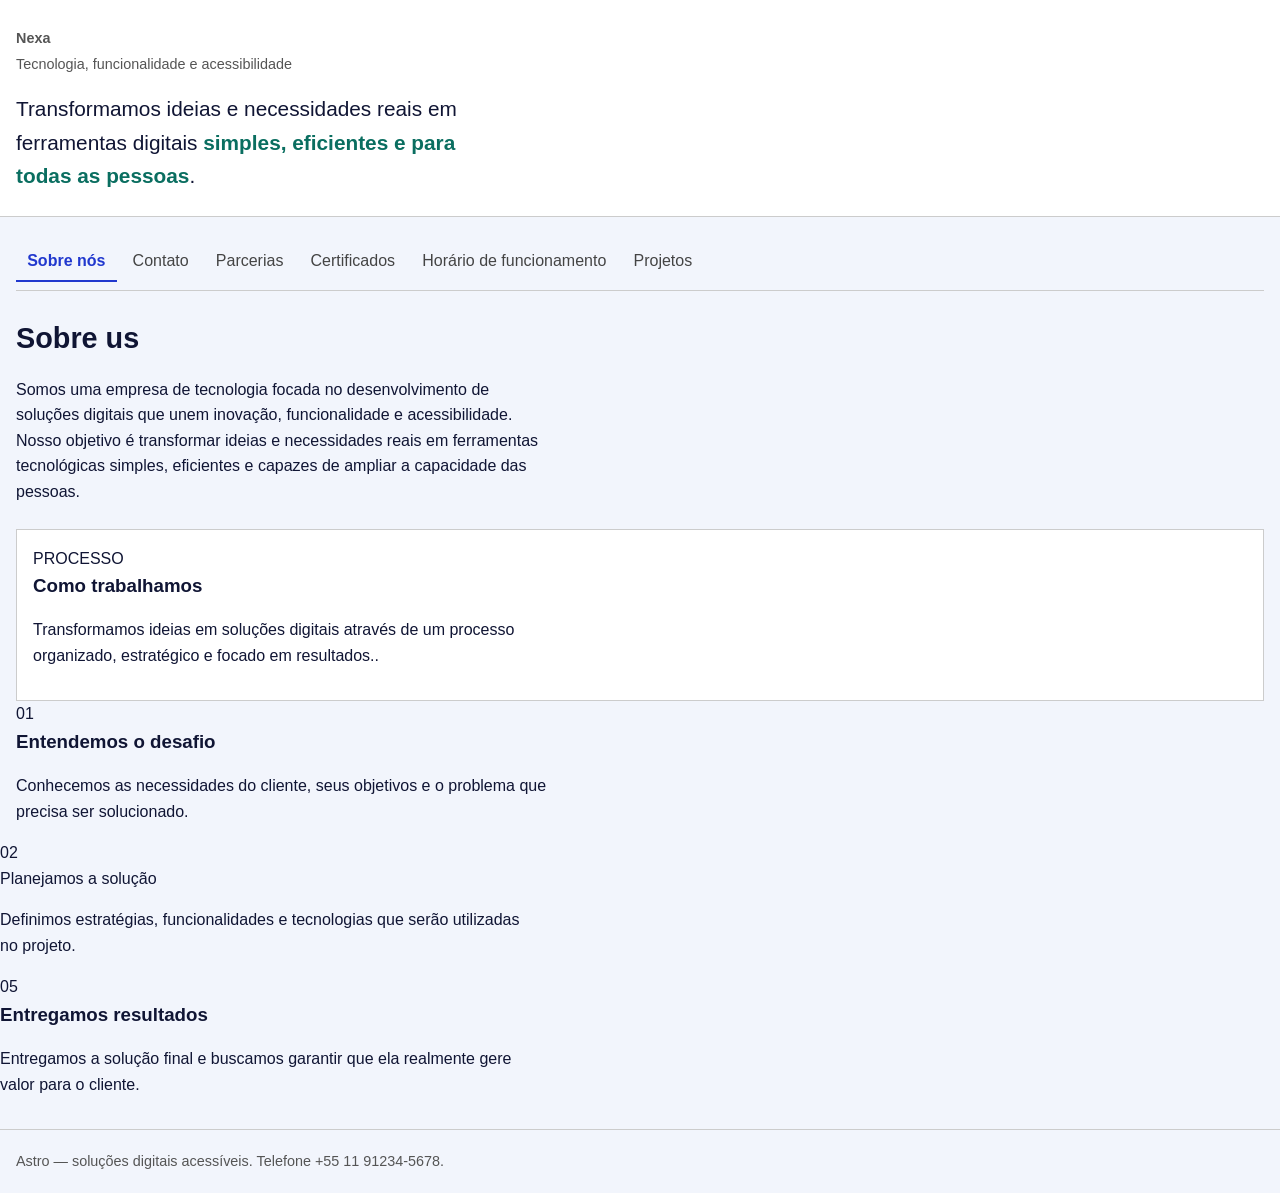
<file: index.html>
<!DOCTYPE html>
<html lang="pt-BR">
<head>
<meta charset="utf-8">
<meta name="viewport" content="width=device-width, initial-scale=1">
<title>Sobre nós — Nexa </title>
<meta name="description" content="Empresa de tecnologia focada em soluções digitais que unem inovação, funcionalidade e acessibilidade.">
<link rel="stylesheet" href="styles.css">
</head>
<body>
 
<header>
  <div class="wrap">
    <a class="brand" href="index.html">
      <div>
        <p class="mark">Nexa</p>
        <p>Tecnologia, funcionalidade e acessibilidade</p>
      </div>
    </a>
    <p class="lede">Transformamos ideias e necessidades reais em ferramentas digitais <b>simples, eficientes e para todas as pessoas</b>.</p>
  </div>
</header>
 
<div class="wrap">
  <nav aria-label="Seções do site">
    <a href="index.html" aria-current="page">Sobre nós</a>
    <a href="contato.html">Contato</a>
    <a href="parcerias.html">Parcerias</a>
    <a href="certificados.html">Certificados</a>
    <a href="horario.html">Horário de funcionamento</a>
    <a href="projetos.html">Projetos</a>
  </nav>
 
  <main>
    <h2>Sobre us</h2>
    <p>Somos uma empresa de tecnologia focada no desenvolvimento de soluções digitais que unem inovação, funcionalidade e acessibilidade. Nosso objetivo é transformar ideias e necessidades reais em ferramentas tecnológicas simples, eficientes e capazes de ampliar a capacidade das pessoas.</p>
    <div class="pair">
      <section>
       <span>PROCESSO</span>
        <h3> Como trabalhamos </h3>
        <p> Transformamos ideias em soluções digitais através de um
           processo organizado, estratégico e focado em resultados..</p>
    </div>
      </section>
      <section>
       <div class="processo"

        <div class="etapa"
        <div class="numero">01</div>
       <div class="conteudo"> 
        <h3> Entendemos o desafio </h3>
        <p> Conhecemos as necessidades do cliente, seus objetivos
            e o problema que precisa ser solucionado.</p>
      </section>
    </div>
  </main>
</div>

   <div class="etapa"
    <div class="numero">02</div>
    <div class="conteudo"
       <h3>Planejamos a solução</h3>
    <p>
        Definimos estratégias, funcionalidades e tecnologias
        que serão utilizadas no projeto.
     </p>
        </div>
   </div>
   <div class="etapa">
                <div class="numero">05</div>
                <div class="conteudo">
                    <h3>Entregamos resultados</h3>
                    <p>
                        Entregamos a solução final e buscamos garantir que ela
                        realmente gere valor para o cliente.
                    </p>
                </div>
            </div>

        </div>
    </div>
</section>
 
 
 
<footer><div class="wrap">Astro — soluções digitais acessíveis. Telefone +55 11 91234-5678.</div></footer>
<script src="script.js"></script>
</body>
</html>
</file>
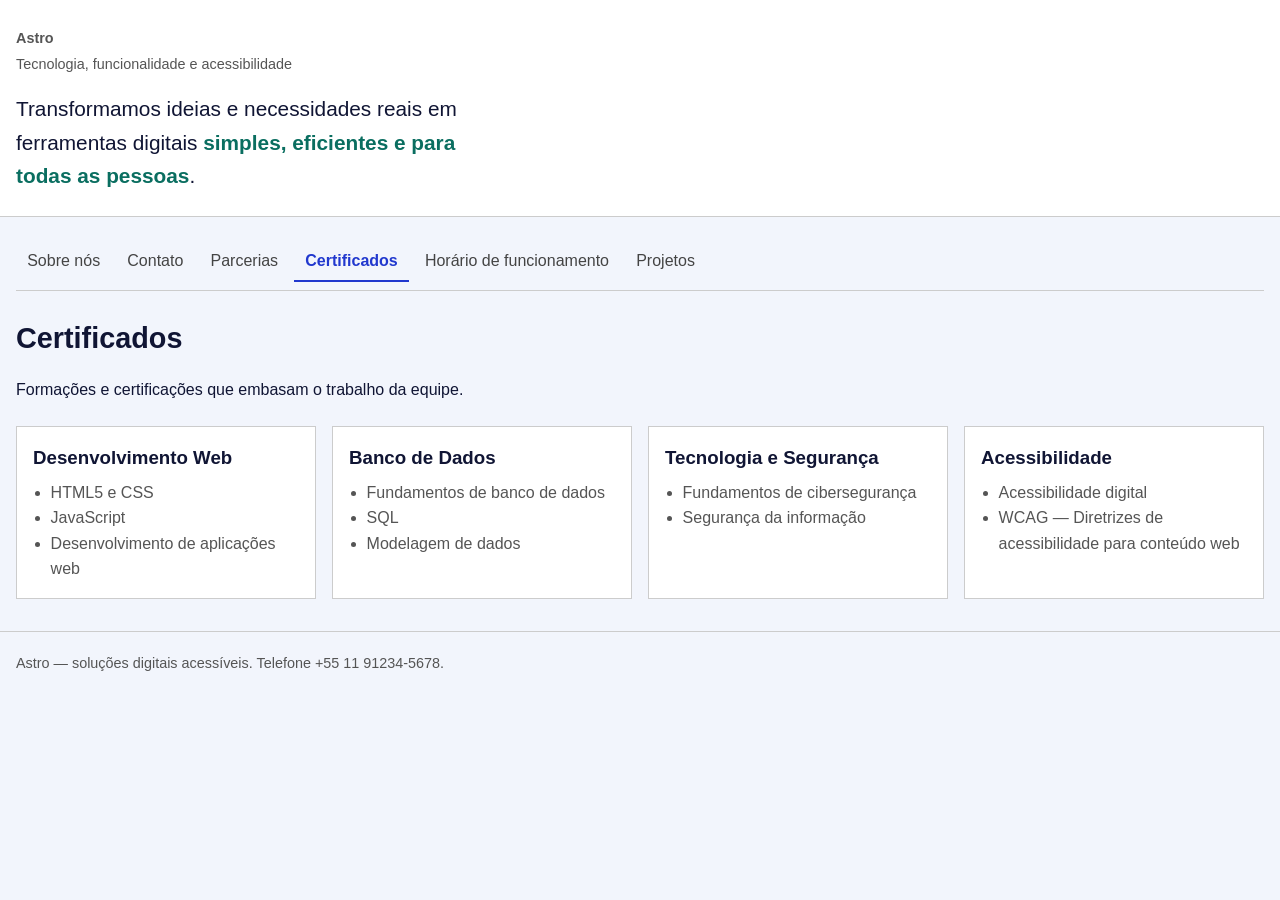
<file: certificados.html>
<!DOCTYPE html>
<html lang="pt-BR">
<head>
<meta charset="utf-8">
<meta name="viewport" content="width=device-width, initial-scale=1">
<title>Certificados — Astro</title>
<meta name="description" content="Certificações e formações da equipe Astro.">
<link rel="stylesheet" href="styles.css">
</head>
<body>
 
<header>
  <div class="wrap">
    <a class="brand" href="index.html">
      <div>
        <p class="mark">Astro</p>
        <p>Tecnologia, funcionalidade e acessibilidade</p>
      </div>
    </a>
    <p class="lede">Transformamos ideias e necessidades reais em ferramentas digitais <b>simples, eficientes e para todas as pessoas</b>.</p>
  </div>
</header>
 
<div class="wrap">
  <nav aria-label="Seções do site">
    <a href="index.html">Sobre nós</a>
    <a href="contato.html">Contato</a>
    <a href="parcerias.html">Parcerias</a>
    <a href="certificados.html" aria-current="page">Certificados</a>
    <a href="horario.html">Horário de funcionamento</a>
    <a href="projetos.html">Projetos</a>
  </nav>
 
  <main>
    <h2>Certificados</h2>
    <p>Formações e certificações que embasam o trabalho da equipe.</p>
    <div class="certs">
      <section>
        <h3>Desenvolvimento Web</h3>
        <ul>
          <li>HTML5 e CSS</li>
          <li>JavaScript</li>
          <li>Desenvolvimento de aplicações web</li>
        </ul>
      </section>
      <section>
        <h3>Banco de Dados</h3>
        <ul>
          <li>Fundamentos de banco de dados</li>
          <li>SQL</li>
          <li>Modelagem de dados</li>
        </ul>
      </section>
      <section>
        <h3>Tecnologia e Segurança</h3>
        <ul>
          <li>Fundamentos de cibersegurança</li>
          <li>Segurança da informação</li>
        </ul>
      </section>
      <section>
        <h3>Acessibilidade</h3>
        <ul>
          <li>Acessibilidade digital</li>
          <li>WCAG — Diretrizes de acessibilidade para conteúdo web</li>
        </ul>
      </section>
    </div>
  </main>
</div>
 
<footer><div class="wrap">Astro — soluções digitais acessíveis. Telefone +55 11 91234-5678.</div></footer>
<script src="script.js"></script>
</body>
</html>
</file>
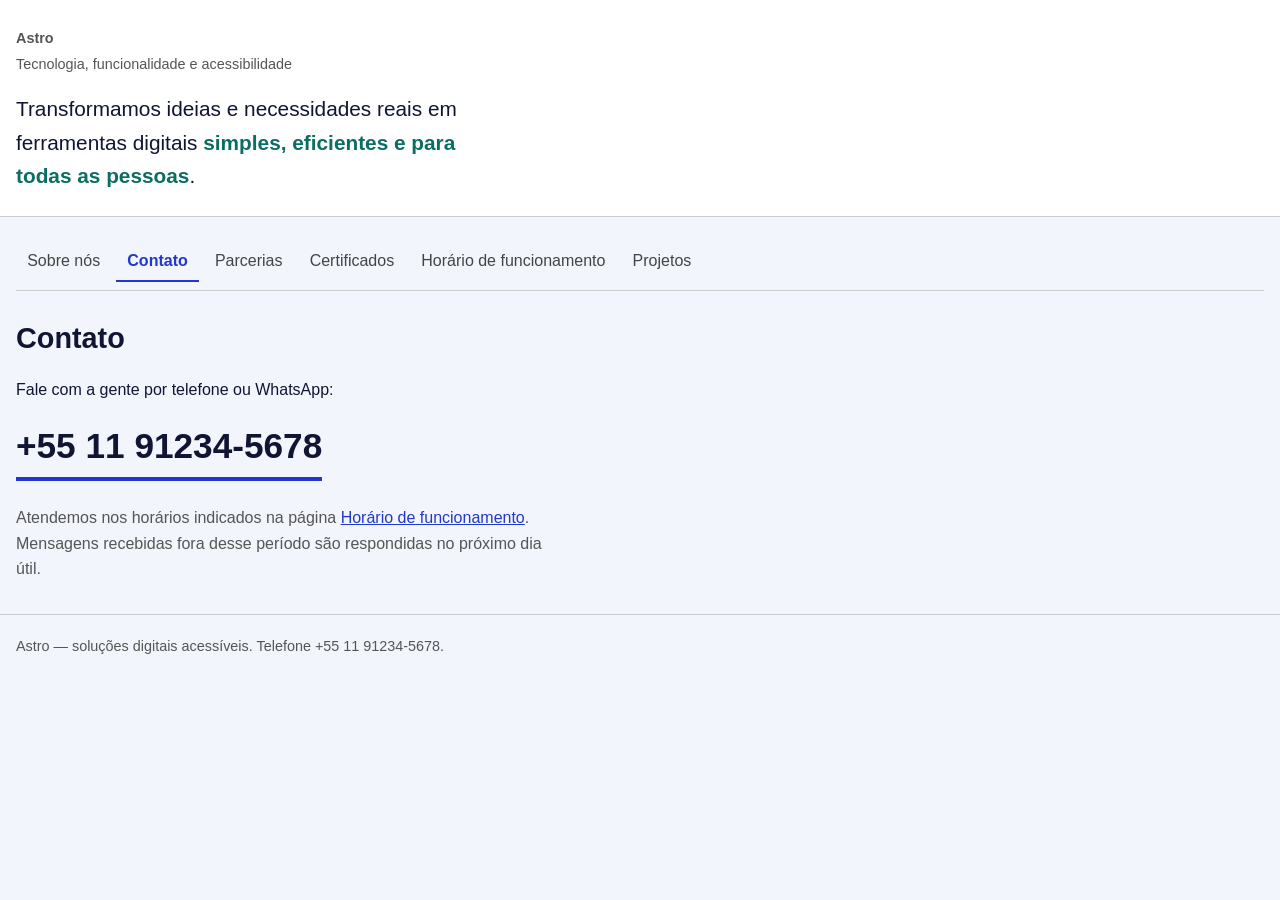
<file: contato.html>
<!DOCTYPE html>
<html lang="pt-BR">
<head>
<meta charset="utf-8">
<meta name="viewport" content="width=device-width, initial-scale=1">
<title>Contato — Astro</title>
<meta name="description" content="Fale com a Astro por telefone.">
<link rel="stylesheet" href="styles.css">
</head>
<body>
 
<header>
  <div class="wrap">
    <a class="brand" href="index.html">
      <div>
        <p class="mark">Astro</p>
        <p>Tecnologia, funcionalidade e acessibilidade</p>
      </div>
    </a>
    <p class="lede">Transformamos ideias e necessidades reais em ferramentas digitais <b>simples, eficientes e para todas as pessoas</b>.</p>
  </div>
</header>
 
<div class="wrap">
  <nav aria-label="Seções do site">
    <a href="index.html">Sobre nós</a>
    <a href="contato.html" aria-current="page">Contato</a>
    <a href="parcerias.html">Parcerias</a>
    <a href="certificados.html">Certificados</a>
    <a href="horario.html">Horário de funcionamento</a>
    <a href="projetos.html">Projetos</a>
  </nav>
 
  <main>
    <h2>Contato</h2>
    <p>Fale com a gente por telefone ou WhatsApp:</p>
    <a class="phone" href="tel:+5511912345678">+55 11 91234-5678</a>
    <p class="contact-note">Atendemos nos horários indicados na página <a href="horario.html">Horário de funcionamento</a>. Mensagens recebidas fora desse período são respondidas no próximo dia útil.</p>
  </main>
</div>
 
<footer><div class="wrap">Astro — soluções digitais acessíveis. Telefone +55 11 91234-5678.</div></footer>
<script src="script.js"></script>
</body>
</html>
</file>
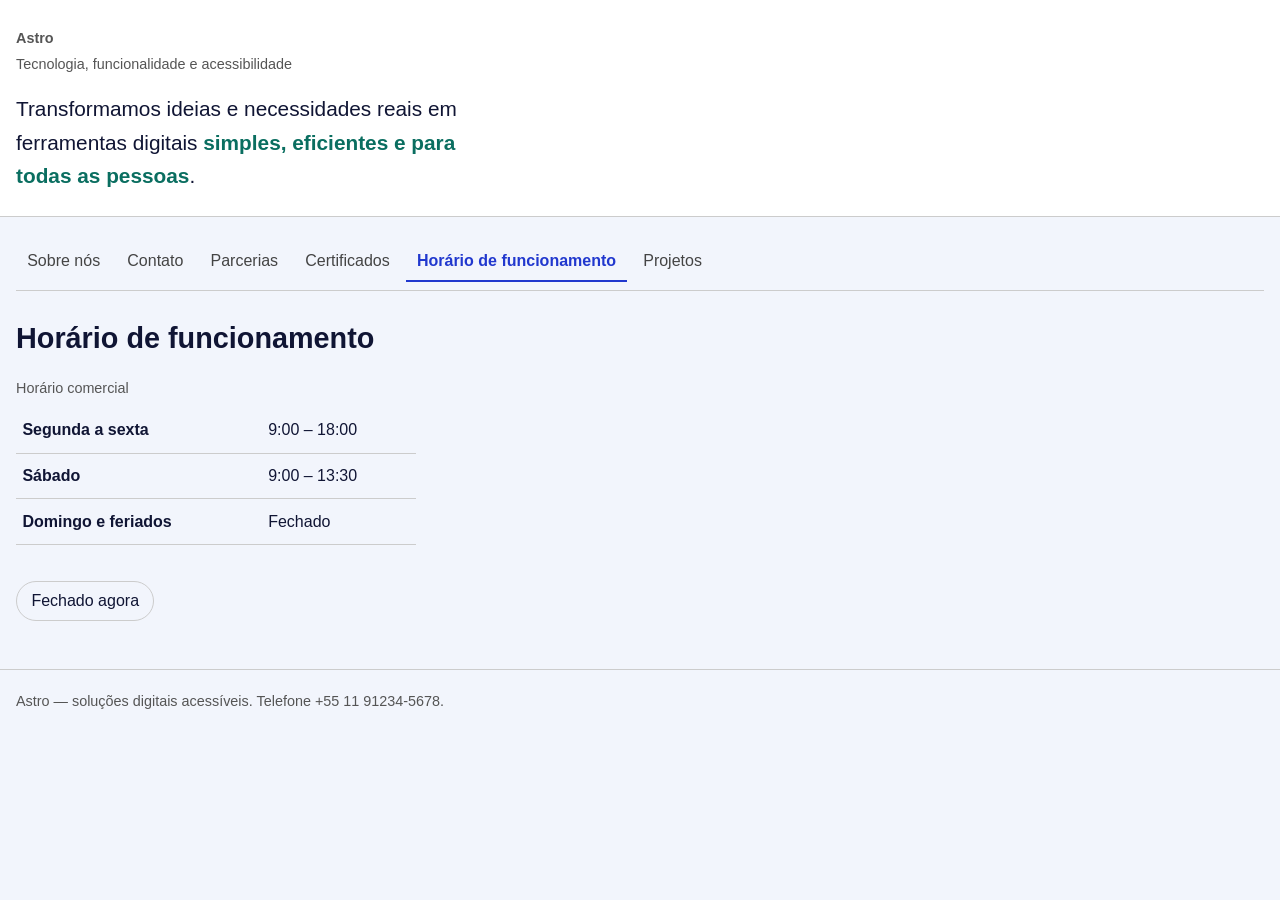
<file: horario.html>
<!DOCTYPE html>
<html lang="pt-BR">
<head>
<meta charset="utf-8">
<meta name="viewport" content="width=device-width, initial-scale=1">
<title>Horário de funcionamento — Astro</title>
<meta name="description" content="Horário de atendimento da Astro.">
<link rel="stylesheet" href="styles.css">
</head>
<body>
 
<header>
  <div class="wrap">
    <a class="brand" href="index.html">
      <div>
        <p class="mark">Astro</p>
        <p>Tecnologia, funcionalidade e acessibilidade</p>
      </div>
    </a>
    <p class="lede">Transformamos ideias e necessidades reais em ferramentas digitais <b>simples, eficientes e para todas as pessoas</b>.</p>
  </div>
</header>
 
<div class="wrap">
  <nav aria-label="Seções do site">
    <a href="index.html">Sobre nós</a>
    <a href="contato.html">Contato</a>
    <a href="parcerias.html">Parcerias</a>
    <a href="certificados.html">Certificados</a>
    <a href="horario.html" aria-current="page">Horário de funcionamento</a>
    <a href="projetos.html">Projetos</a>
  </nav>
 
  <main>
    <h2>Horário de funcionamento</h2>
    <table>
      <caption>Horário comercial</caption>
      <tbody>
        <tr><th scope="row">Segunda a sexta</th><td>9:00 – 18:00</td></tr>
        <tr><th scope="row">Sábado</th><td>9:00 – 13:30</td></tr>
        <tr><th scope="row">Domingo e feriados</th><td>Fechado</td></tr>
      </tbody>
    </table>
    <p class="status" id="status"><span id="status-text">Verificando o horário…</span></p>
  </main>
</div>
 
<footer><div class="wrap">Astro — soluções digitais acessíveis. Telefone +55 11 91234-5678.</div></footer>
<script src="script.js"></script>
</body>
</html>
</file>
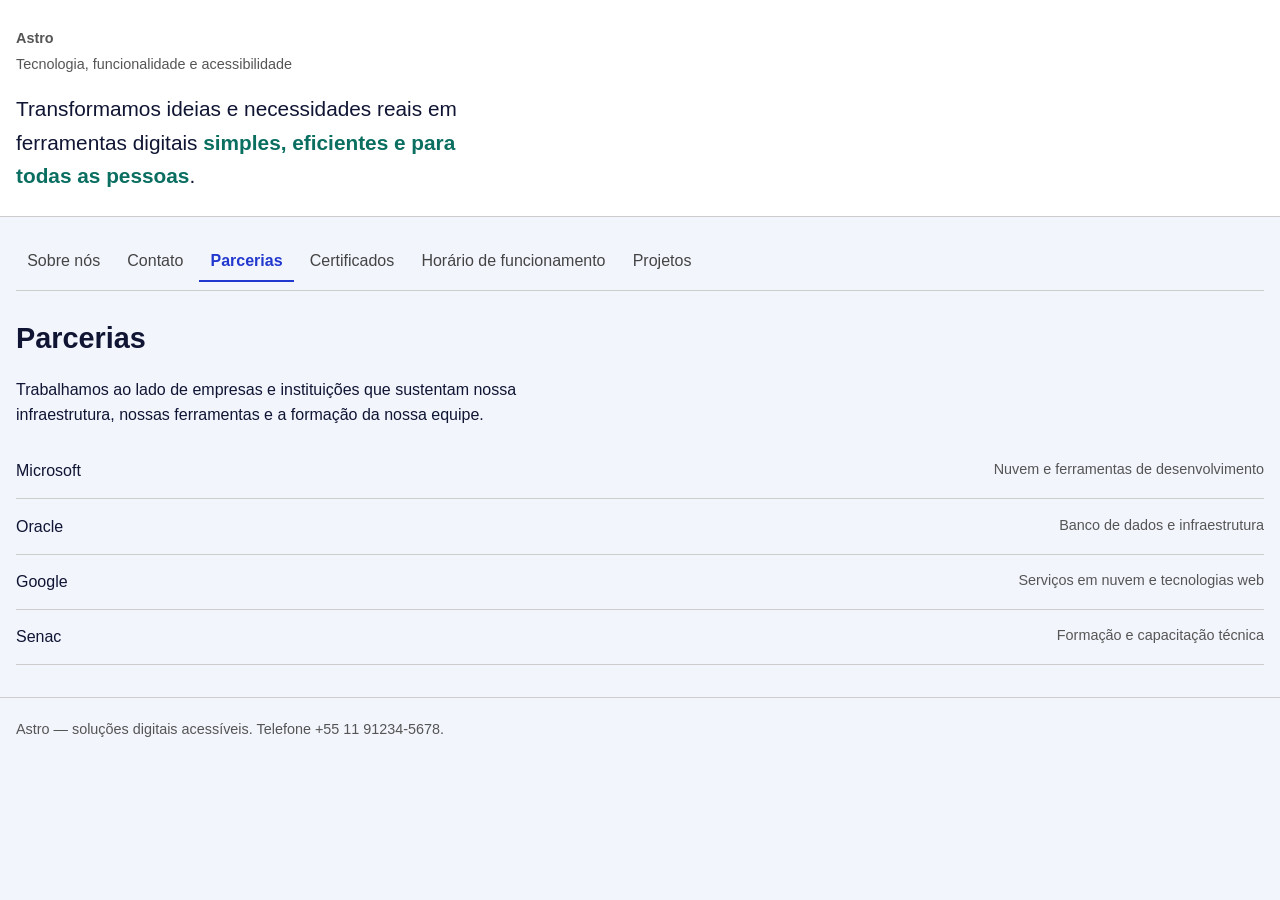
<file: parcerias.html>
<!DOCTYPE html>
<html lang="pt-BR">
<head>
<meta charset="utf-8">
<meta name="viewport" content="width=device-width, initial-scale=1">
<title>Parcerias — Astro</title>
<meta name="description" content="Empresas e instituições parceiras da Astro.">
<link rel="stylesheet" href="styles.css">
</head>
<body>
 
<header>
  <div class="wrap">
    <a class="brand" href="index.html">
      <div>
        <p class="mark">Astro</p>
        <p>Tecnologia, funcionalidade e acessibilidade</p>
      </div>
    </a>
    <p class="lede">Transformamos ideias e necessidades reais em ferramentas digitais <b>simples, eficientes e para todas as pessoas</b>.</p>
  </div>
</header>
 
<div class="wrap">
  <nav aria-label="Seções do site">
    <a href="index.html">Sobre nós</a>
    <a href="contato.html">Contato</a>
    <a href="parcerias.html" aria-current="page">Parcerias</a>
    <a href="certificados.html">Certificados</a>
    <a href="horario.html">Horário de funcionamento</a>
    <a href="projetos.html">Projetos</a>
  </nav>
 
  <main>
    <h2>Parcerias</h2>
    <p>Trabalhamos ao lado de empresas e instituições que sustentam nossa infraestrutura, nossas ferramentas e a formação da nossa equipe.</p>
    <ul class="partners">
      <li>Microsoft <span>Nuvem e ferramentas de desenvolvimento</span></li>
      <li>Oracle <span>Banco de dados e infraestrutura</span></li>
      <li>Google <span>Serviços em nuvem e tecnologias web</span></li>
      <li>Senac <span>Formação e capacitação técnica</span></li>
    </ul>
  </main>
</div>
 
<footer><div class="wrap">Astro — soluções digitais acessíveis. Telefone +55 11 91234-5678.</div></footer>
<script src="script.js"></script>
</body>
</html>
</file>
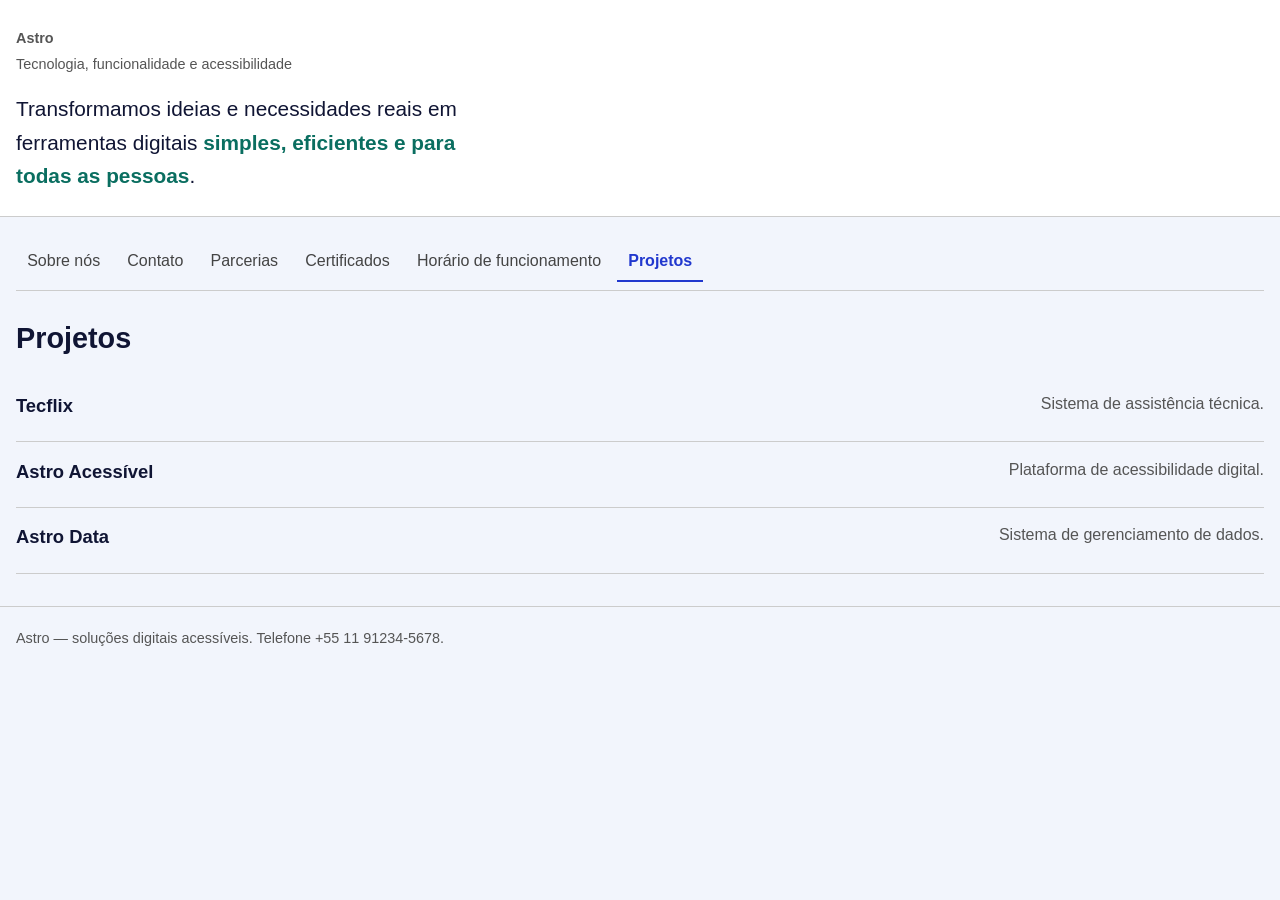
<file: projetos.html>
<!DOCTYPE html>
<html lang="pt-BR">
<head>
<meta charset="utf-8">
<meta name="viewport" content="width=device-width, initial-scale=1">
<title>Projetos — Astro</title>
<meta name="description" content="Projetos desenvolvidos pela Astro.">
<link rel="stylesheet" href="styles.css">
</head>
<body>
 
<header>
  <div class="wrap">
    <a class="brand" href="index.html">
      <div>
        <p class="mark">Astro</p>
        <p>Tecnologia, funcionalidade e acessibilidade</p>
      </div>
    </a>
    <p class="lede">Transformamos ideias e necessidades reais em ferramentas digitais <b>simples, eficientes e para todas as pessoas</b>.</p>
  </div>
</header>
 
<div class="wrap">
  <nav aria-label="Seções do site">
    <a href="index.html">Sobre nós</a>
    <a href="contato.html">Contato</a>
    <a href="parcerias.html">Parcerias</a>
    <a href="certificados.html">Certificados</a>
    <a href="horario.html">Horário de funcionamento</a>
    <a href="projetos.html" aria-current="page">Projetos</a>
  </nav>
 
  <main>
    <h2>Projetos</h2>
    <ul class="projects">
      <li>
        <h3>Tecflix</h3>
        <p>Sistema de assistência técnica.</p>
      </li>
      <li>
        <h3>Astro Acessível</h3>
        <p>Plataforma de acessibilidade digital.</p>
      </li>
      <li>
        <h3>Astro Data</h3>
        <p>Sistema de gerenciamento de dados.</p>
      </li>
    </ul>
  </main>
</div>
 
<footer><div class="wrap">Astro — soluções digitais acessíveis. Telefone +55 11 91234-5678.</div></footer>
<script src="script.js"></script>
</body>
</html>
</file>
<file: styles.css>
* { box-sizing: border-box; }
 
body {
  margin: 0;
  font-family: Arial, Helvetica, sans-serif;
  color: #101534;
  background: #f2f5fc;
  line-height: 1.6;
}
 
a { color: #2138CE; }

/*Mudei max-width*/
.wrap { max-width: 1390px; margin: 0 auto; padding: 0 1rem; }
 
header {
  background: #fff;
  border-bottom: 1px solid #ccc;
  padding: 1.5rem 0;
}
.brand { display: flex; align-items: center; gap: .8rem; text-decoration: none; color: inherit; }
.mark { font-size: 1.6rem; font-weight: bold; margin: 0; }
.brand p { margin: .2rem 0 0; font-size: .9rem; color: #555; }
.lede { max-width: 500px; font-size: 1.3rem; margin: 1rem 0 0; }
.lede b { color: #0A6E60; }
 
nav {
  display: flex;
  flex-wrap: wrap;
  gap: .3rem;
  margin: 1.5rem 0;
  border-bottom: 1px solid #ccc;
  padding-bottom: .5rem;
}
nav a { text-decoration: none; color: #444; padding: .4rem .7rem; white-space: nowrap; }
nav a[aria-current="page"] { font-weight: bold; color: #2138CE; border-bottom: 2px solid #2138CE; }
 
h2 { font-size: 1.8rem; margin-bottom: 1rem; }
h3 { margin: 0 0 .4rem; }
p { max-width: 60ch; }
 
.pair, .certs {
  display: grid;
  gap: 1rem;
  grid-template-columns: repeat(auto-fit, minmax(220px, 1fr));
  margin-top: 1.5rem;
}
.pair section, .certs section { background: #fff; border: 1px solid #ccc; padding: 1rem; }
.certs ul { margin: 0; padding-left: 1.1rem; color: #555; }
 
.partners, .projects { list-style: none; padding: 0; margin: 0; }
.partners li, .projects li {
  border-bottom: 1px solid #ccc;
  padding: .9rem 0;
  display: flex;
  flex-wrap: wrap;
  justify-content: space-between;
  gap: .5rem;
}
.partners span { color: #555; font-size: .9rem; }
.projects h3 { font-size: 1.15rem; }
.projects p { margin: 0; color: #555; }
 
table { width: 100%; max-width: 400px; border-collapse: collapse; margin: 0 0 1.25rem; }
caption { text-align: left; color: #555; font-size: .9rem; padding-bottom: .5rem; }
th, td { text-align: left; padding: .6rem .4rem; border-bottom: 1px solid #ccc; }
 
.status {
  display: inline-flex;
  align-items: center;
  gap: .5rem;
  border: 1.5px solid #ccc;
  padding: .4rem .9rem;
  border-radius: 999px;
}
.status.open { border-color: #0A6E60; color: #0A6E60; }
 
.phone {
  display: inline-block;
  font-size: clamp(1.5rem, 5vw, 2.2rem);
  font-weight: bold;
  color: #101534;
  text-decoration: none;
  border-bottom: 4px solid #2138CE;
  padding-bottom: .15rem;
}
.contact-note { margin-top: 1.5rem; color: #555; }
 
footer {
  border-top: 1px solid #ccc;
  margin-top: 2rem;
  padding: 1.25rem 0;
  color: #555;
  font-size: .9rem;
}
 
@media (max-width: 700px) {
  nav { overflow-x: auto; flex-wrap: nowrap; }
  .lede { font-size: 1.15rem; }
  h2 { font-size: 1.5rem; }
}
</file>
